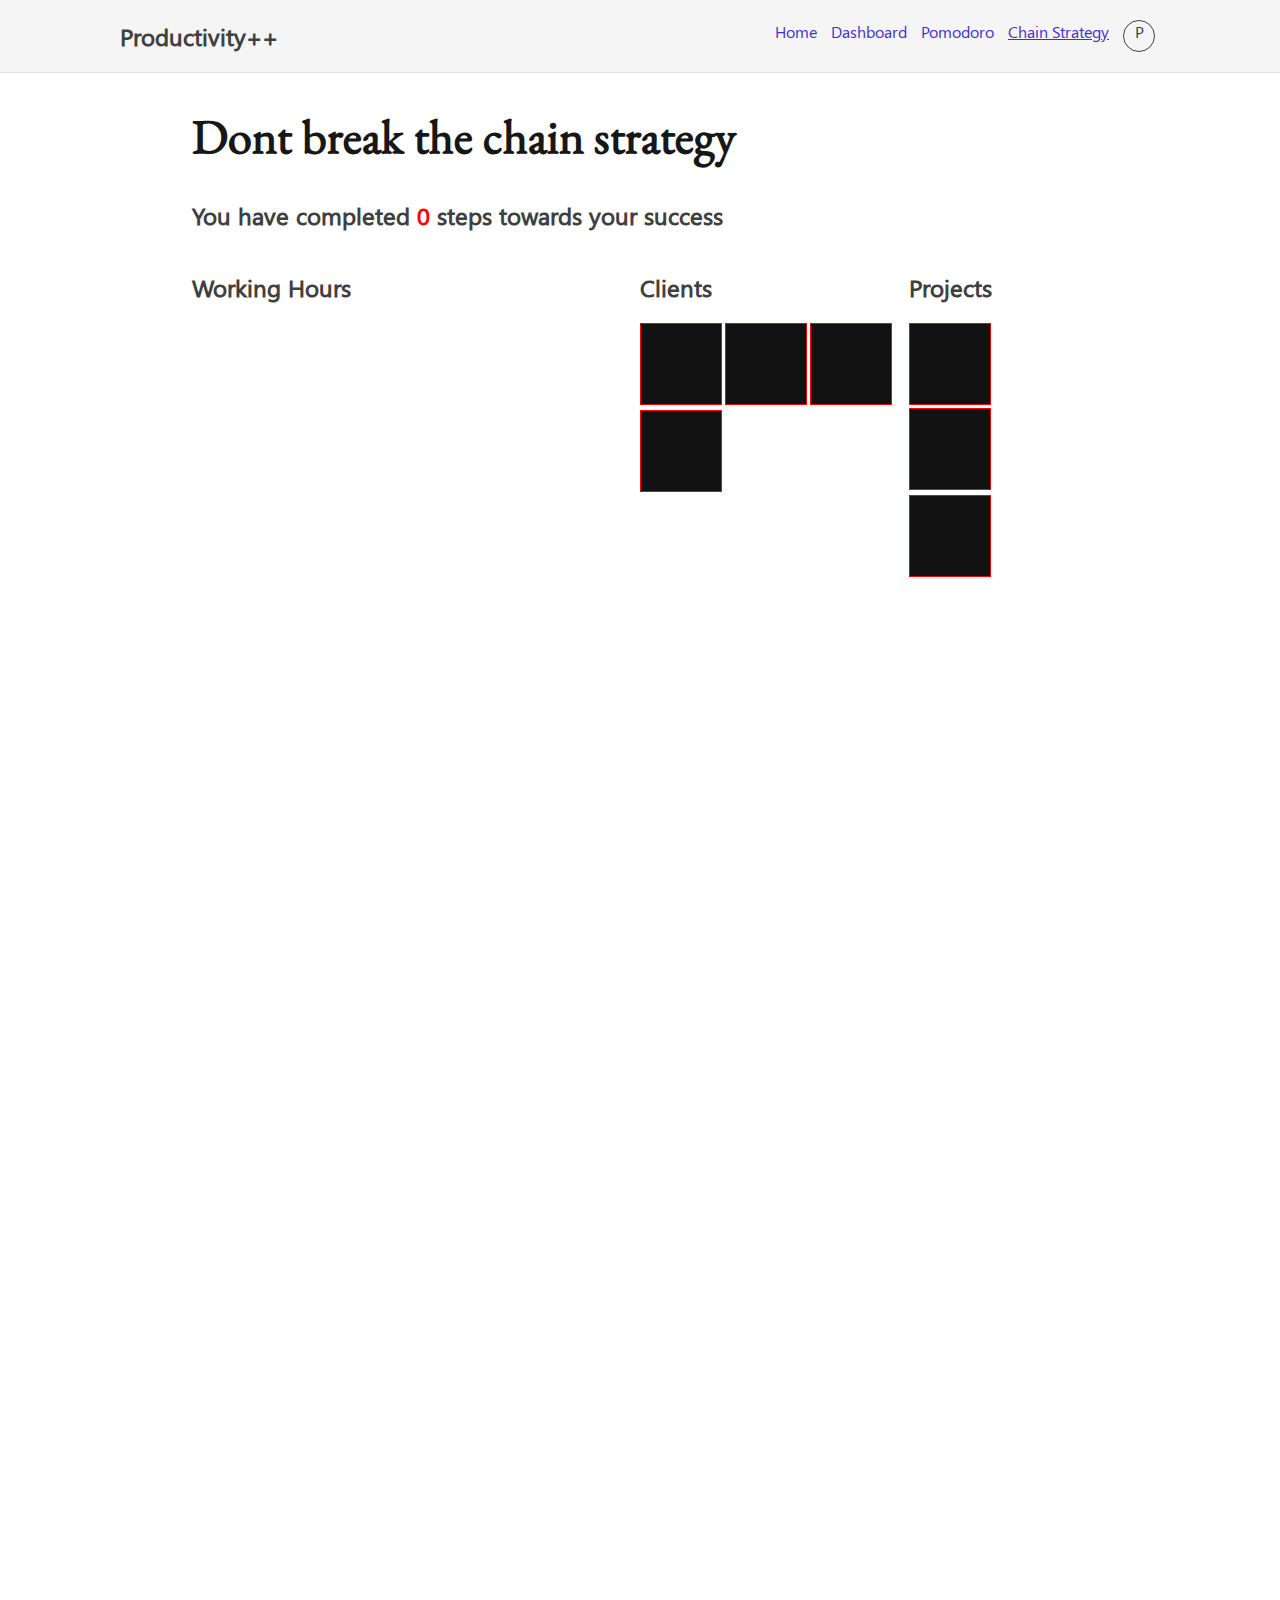
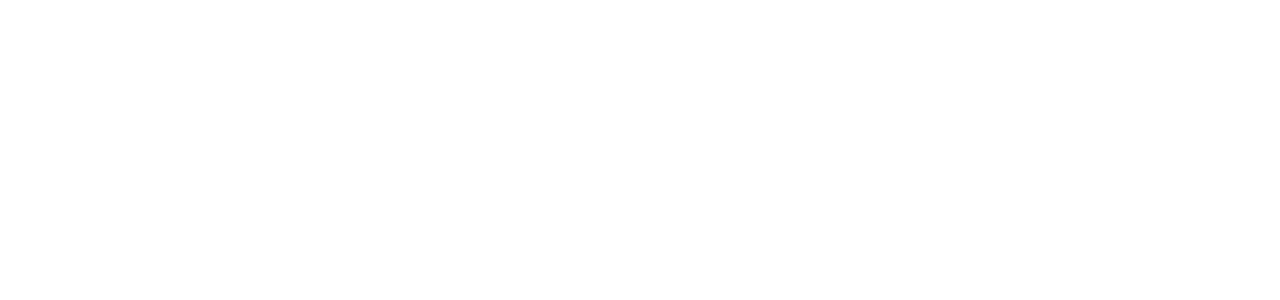
<file: other_applications/dont-break-the-chain.html>
<!DOCTYPE html>
<html lang="en">

<head>
  <meta charset="UTF-8">
  <meta name="viewport" content="width=device-width, initial-scale=1.0">
  <title>Dont Break the chain</title>
  <link rel="stylesheet" href="../static/css/general.css">
  <link rel="stylesheet" href="../static/css/chain-statergy.css">
</head>

<body>
  <header>
    <nav>
      <a href="../index.html">
        <h2>Productivity++</h2>
      </a>
      <div class="nav-links">
        <a href="../index.html">Home</a>
        <a href="../other_applications/dashboard.html">Dashboard</a>
        <a href="../other_applications/pomodoro.html">Pomodoro</a>
        <a href="../other_applications/dont-break-the-chain.html" style="text-decoration: underline;">Chain Strategy</a>
        <a href="profile.html">
          <div class="nav-profile-logo">P</div>
        </a>
      </div>
    </nav>
  </header>
  <main>

    <h1>Dont break the chain strategy</h1>
    <h2>You have completed <span id="totalWorkingHrsDisplay" style="color: red;">3</span> steps towards your success
    </h2>

    <div class="allProgressContainer">
      <section>
        <h2>Working Hours</h2>
        <section id="" class="progressContainer1">
          <!-- <div class="box done"></div>
        <div></div>
        <div></div> -->
        </section>
      </section>

      <section>
        <h2>Clients</h2>
        <section class="progressContainer2">
          <div></div>
          <div></div>
          <div></div>
          <div></div>
        </section>
      </section>
      </section>

      <section>
        <h2>Projects</h2>
        <section class="progressContainer3">
          <div></div>
          <div></div>
          <div></div>
        </section>
      </section>
    </div>

  </main>

  <script src="../static/js/storage.js"></script>
  <script>
    let progressContainer = document.querySelector('.progressContainer1')
    let a = Math.floor(totalPomoMins / 60)

    document.querySelector('#totalWorkingHrsDisplay').innerHTML = a
    for (i = 0; i < a; i++) {
      let newBox = document.createElement('div')
      newBox.innerHTML = i + 1;
      progressContainer.appendChild(newBox)
    }
  </script>
</body>

</html>
</file>
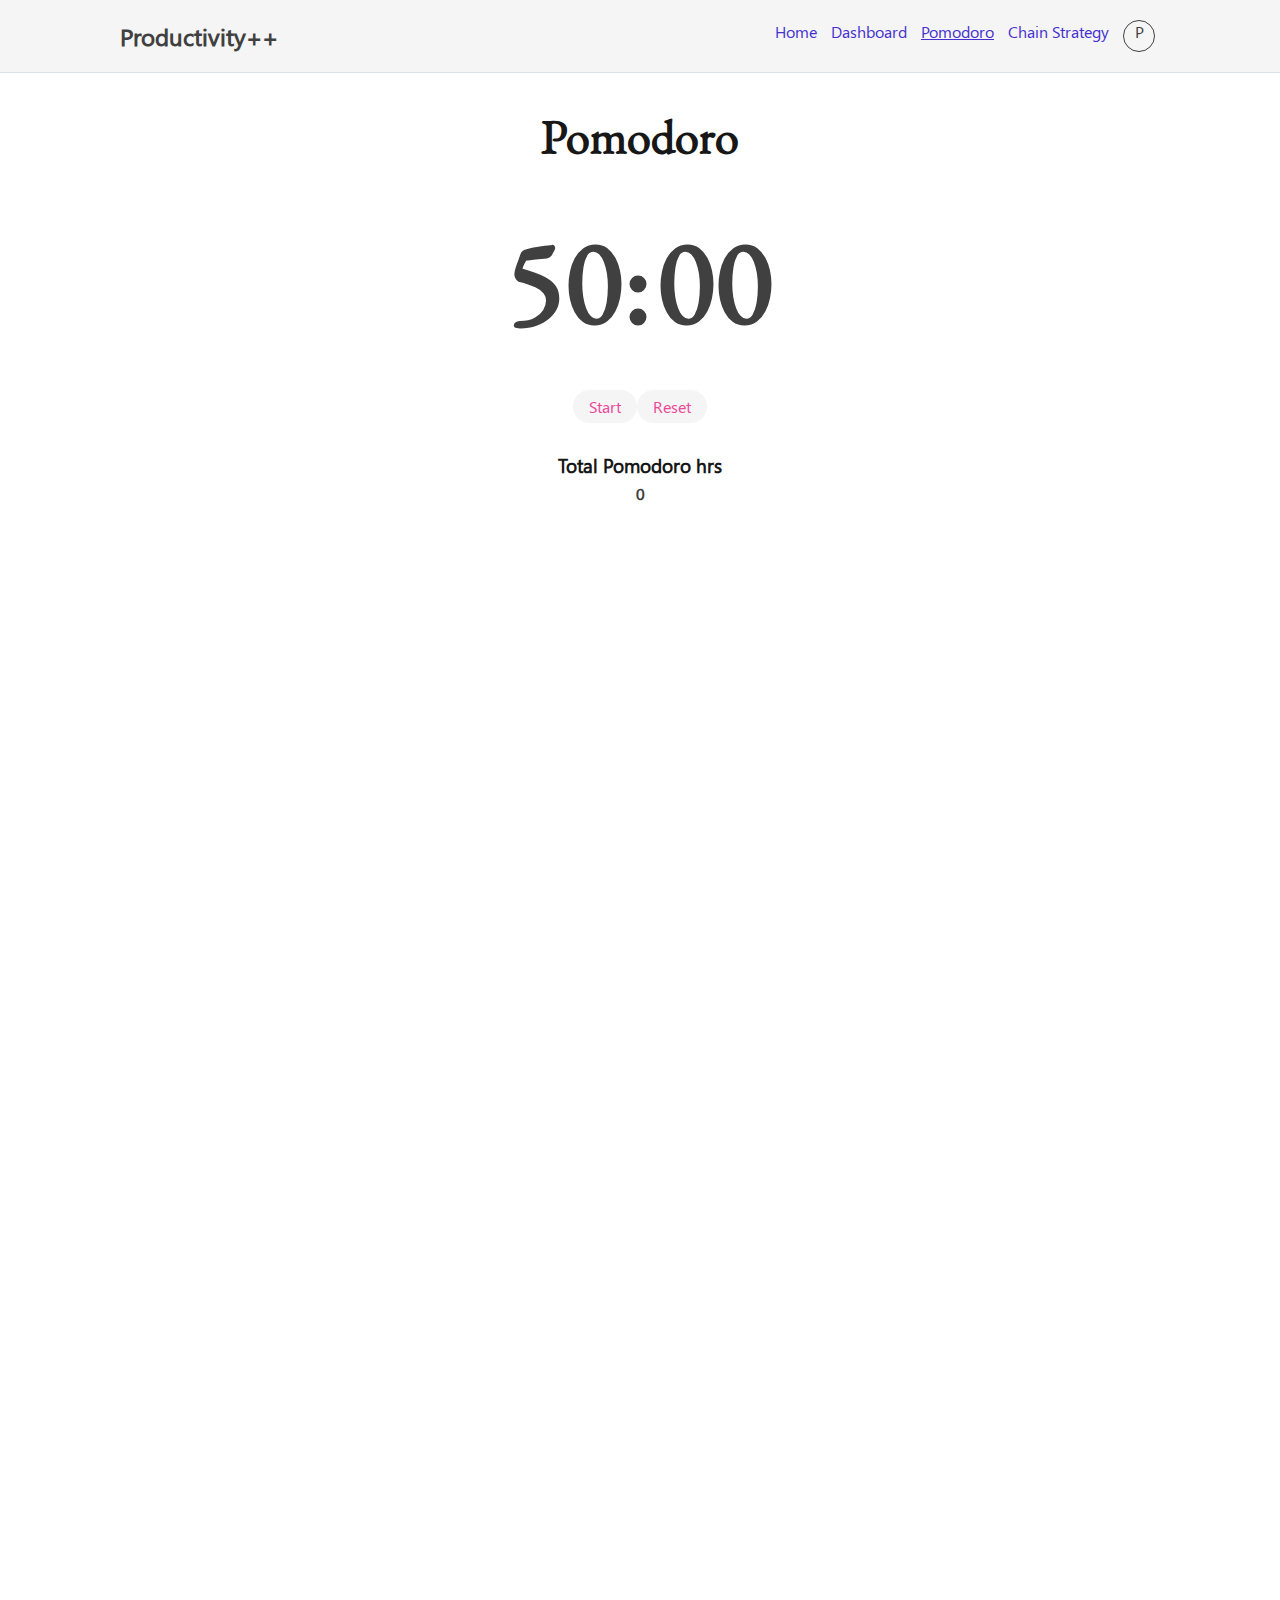
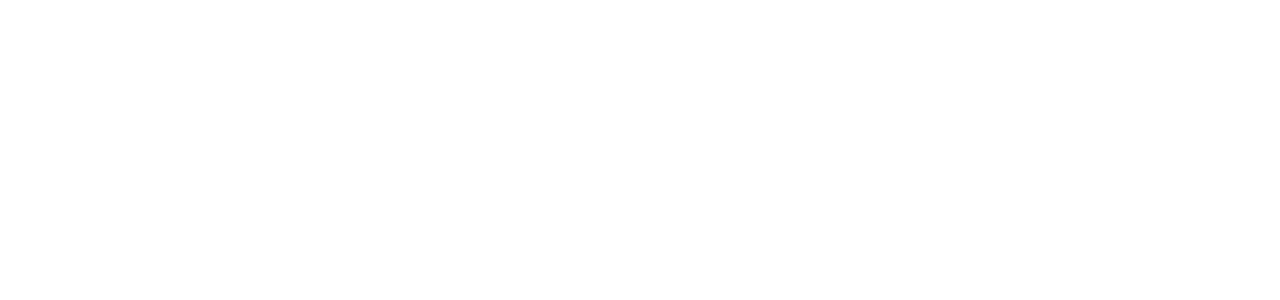
<file: other_applications/pomodoro.html>
<!DOCTYPE html>
<html lang="en">

<head>
  <meta charset="UTF-8">
  <meta name="viewport" content="width=device-width, initial-scale=1.0">
  <title>Pomodoro</title>
  <link rel="stylesheet" href="../static/css/general.css">

  <style>
    .timeContainer {
      display: flex;
      justify-content: center;
    }

    .timeContainer h1 {
      color: rgb(64, 64, 64);
      margin: 2px;
      display: inline-block;
      font-size: 120px;
    }

    .buttonContainer1 {
      display: flex;
      justify-content: center;
      margin-top: 30px;
    }

    .totalPomo {
      display: flex;
      flex-direction: column;
      /* justify-content: center; */
      align-items: center;
    }

    .totalPomo h3 {
      margin-top: 30px;
      margin-bottom: 0px;
      color: rgb(23, 23, 23);
    }

    .totalPomo h4 {
      margin-top: 5px;
    }
  </style>

</head>

<body>
  <header>
    <nav>
      <a href="../index.html">
        <h2>Productivity++</h2>
      </a>
      <div class="nav-links">
        <a href="../index.html">Home</a>
        <a href="../other_applications/dashboard.html">Dashboard</a>
        <a href="other_applications/pomodoro.html" style="text-decoration: underline;">Pomodoro</a>
        <a href="dont-break-the-chain.html">Chain Strategy</a>
        <a href="profile.html">
          <div class="nav-profile-logo">P</div>
        </a>
      </div>
    </nav>
  </header>

  <main>

    <h1 style="text-align: center;">Pomodoro</h1>

    <div class="timeContainer">
      <h1 id="minDisplay">25:</h1>
      <h1 id="secDisplay">00</h1>
    </div>

    <div class="buttonContainer1">
      <button class="basicBtn" id="startBtn">Start</button>
      <button class="basicBtn" id="resetBtn">Reset</button>
    </div>

    <div class="totalPomo">
      <h3>Total Pomodoro hrs</h3>
      <h4 id="totalPomoMinsDisplay">8 hrs</h4>
    </div>

  </main>

  <script src="../static/js/pomo.js"></script>
</body>

</html>
</file>
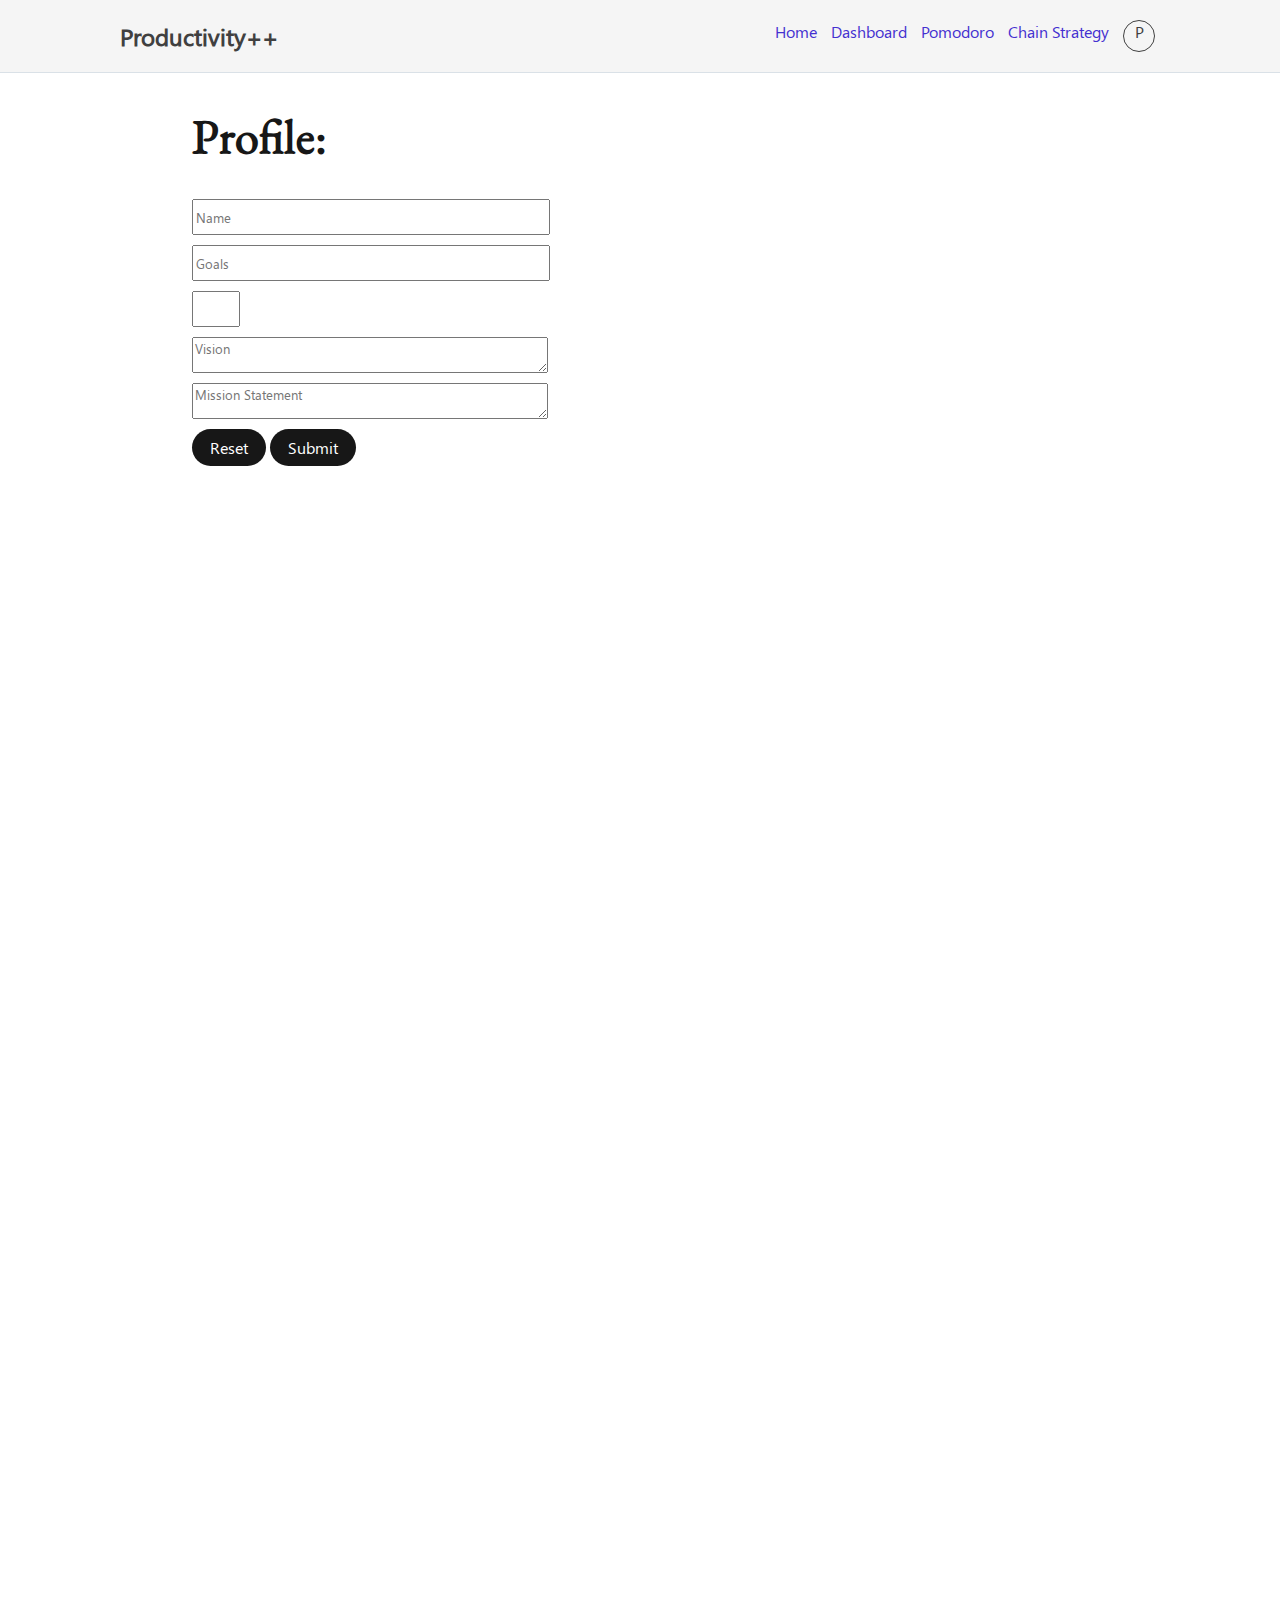
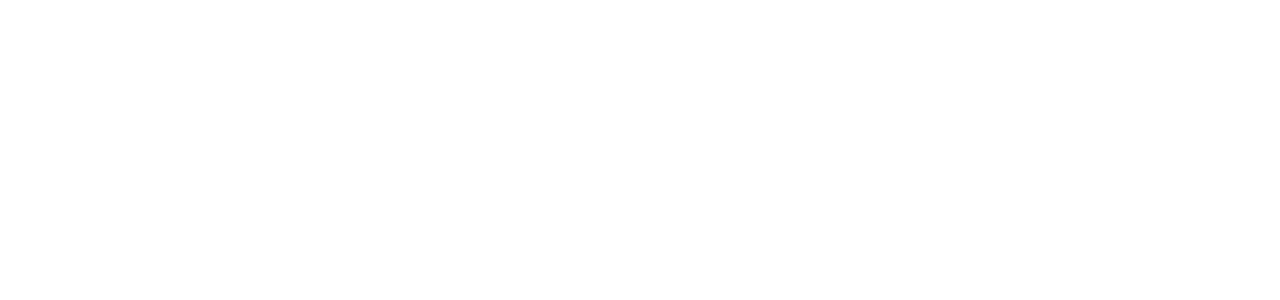
<file: other_applications/profile.html>
<!DOCTYPE html>
<html lang="en">

<head>
  <meta charset="UTF-8">
  <meta name="viewport" content="width=device-width, initial-scale=1.0">
  <title>Profile | Productivity++</title>
  <link rel="stylesheet" href="../static/css/general.css">
  <style>
    .textInput {
      width: 350px;
      height: 30px;
      margin-bottom: 10px;
      display: block;
    }

    .textInputArea {
      max-width: 350px;
      min-width: 350px;
      max-height: 100px;
      min-height: 30px;
    }

    .textInputNum {
      width: 40px;
    }
  </style>
</head>

<body>
  <header>
    <nav>
      <a href="../index.html">
        <h2>Productivity++</h2>
      </a>
      <div class="nav-links">
        <a href="../index.html">Home</a>
        <a href="../other_applications/dashboard.html">Dashboard</a>
        <a href="../other_applications/pomodoro.html">Pomodoro</a>
        <a href="../other_applications/dont-break-the-chain.html">Chain Strategy</a>
        <a href="profile.html">
          <div class="nav-profile-logo">P</div>
        </a>
      </div>
    </nav>
  </header>

  <main>
    <h1>Profile:</h1>
    <form action="" class="main-form">
      <input type="text" placeholder="Name" id="name" class="textInput" required>
      <input type="text" placeholder="Goals" id="goals" class="textInput" required>
      <input type="number" name="" value="" id="targetHours" class="textInput textInputNum" required>
      <textarea name="" cols="30" rows="10" class="textInput textInputArea" placeholder="Vision" id="visionStatement"></textarea>
      <textarea name="" id="missionStatement" cols="30" rows="10" class="textInput textInputArea"
        placeholder="Mission Statement"></textarea>

      <input type="reset" class="basicBtn2">
      <input type="Submit" class="basicBtn2">
    </form>
  </main>
  <script>

    let name = document.querySelector('#name')
    let goals = document.querySelector('#goals')
    let targetHours = document.querySelector('#targetHours')
    let visionStatement = document.querySelector('#visionStatement')
    let missionStatement = document.querySelector('#missionStatement')

    let profileDetails;
    if(!localStorage.getItem('profileDetails')){
      profileDetails = {}
      localStorage.setItem('profileDetails',JSON.stringify(profileDetails))
    }
    else{
      profileDetails = JSON.parse(localStorage.getItem('profileDetails'))
      name.value = profileDetails.name
      goals.value = profileDetails.goals
      console.log('the type of hours fetch from local storage is', typeof Number(profileDetails.targetHours), Number(profileDetails.targetHours))
      targetHours.value = profileDetails.targetHours
      visionStatement.value = profileDetails.visionStatement
      missionStatement.value = profileDetails.missionStatement
    }
    

    document.querySelector('form').addEventListener('submit', () => {
      profileDetails.name = document.querySelector('#name').value
      profileDetails.goals = document.querySelector('#goals').value
      profileDetails.targetHours = document.querySelector('#targetHours').value
      profileDetails.visionStatement = document.querySelector('#visionStatement').value
      profileDetails.missionStatement = document.querySelector('#missionStatement').value

      console.log(profileDetails)
      localStorage.setItem('profileDetails',JSON.stringify(profileDetails))
      alert('Submitted')
      return true
    })
  </script>
</body>

</html>
</file>
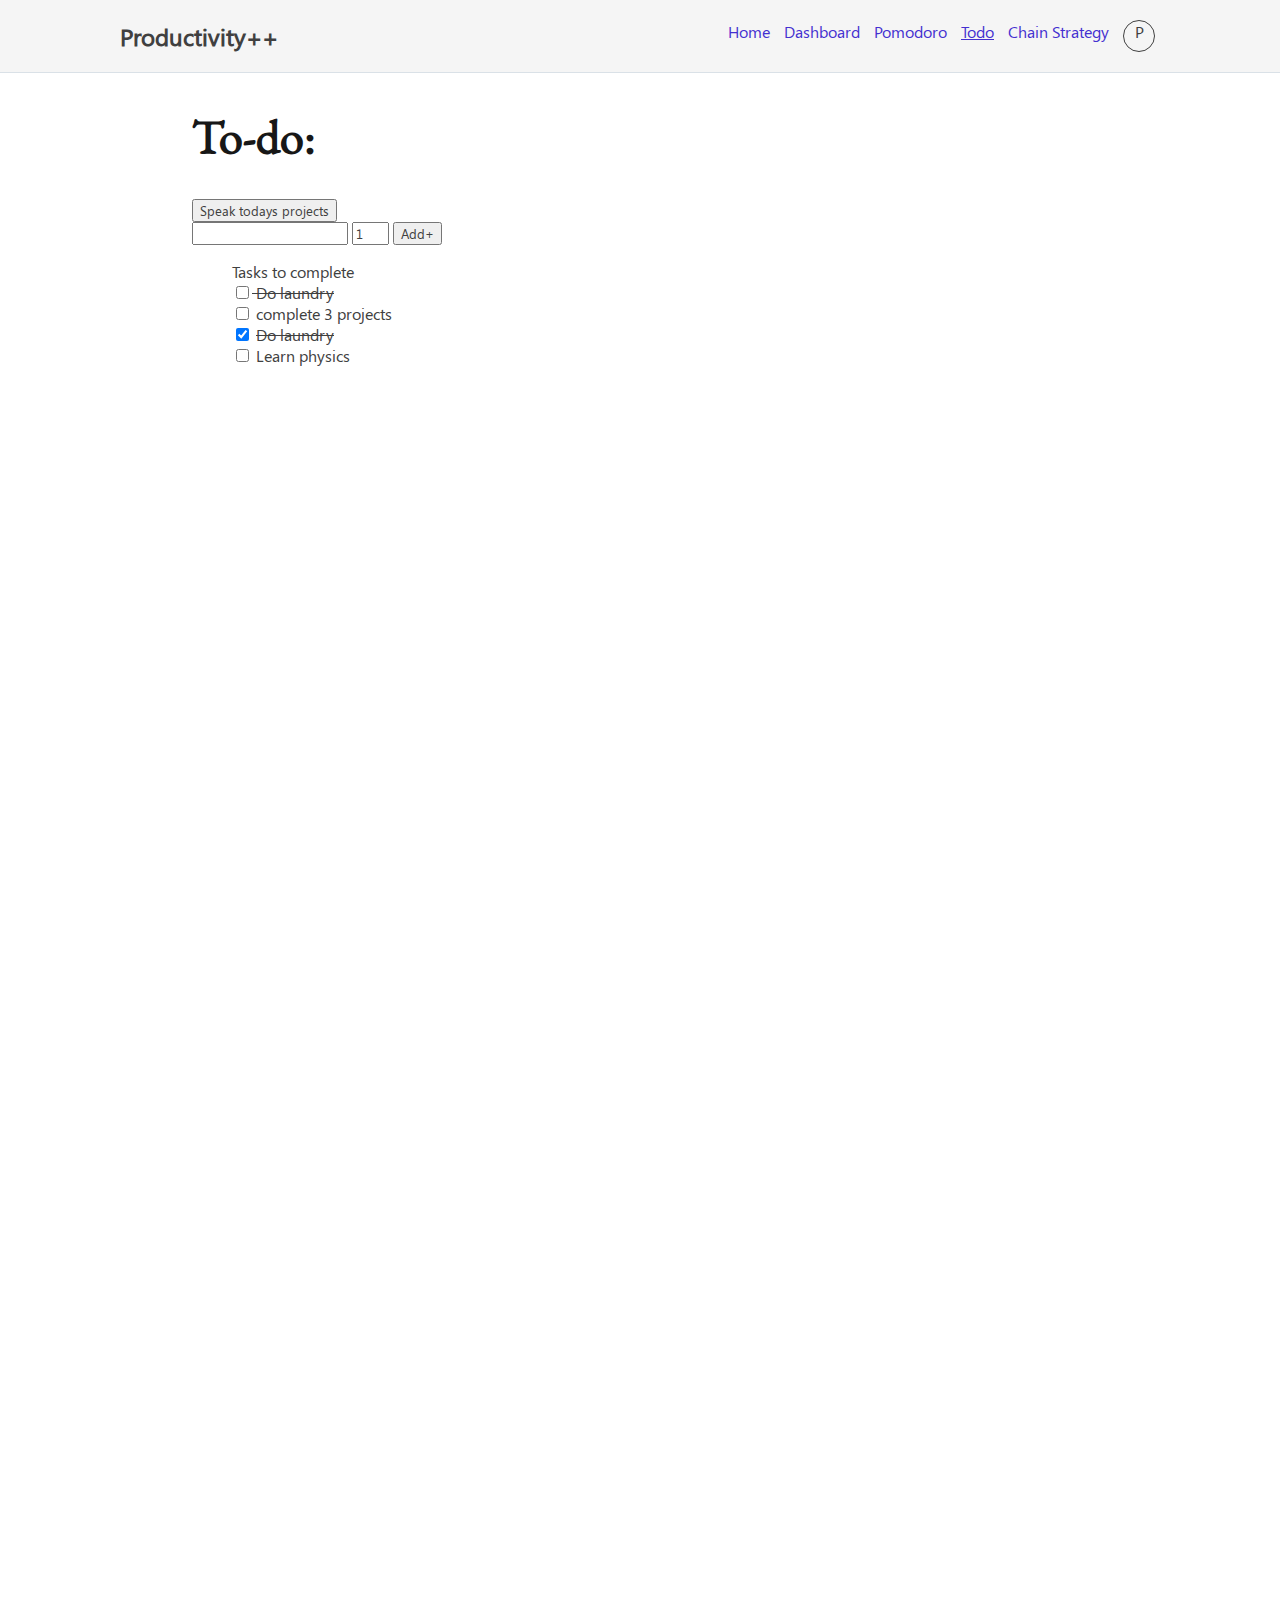
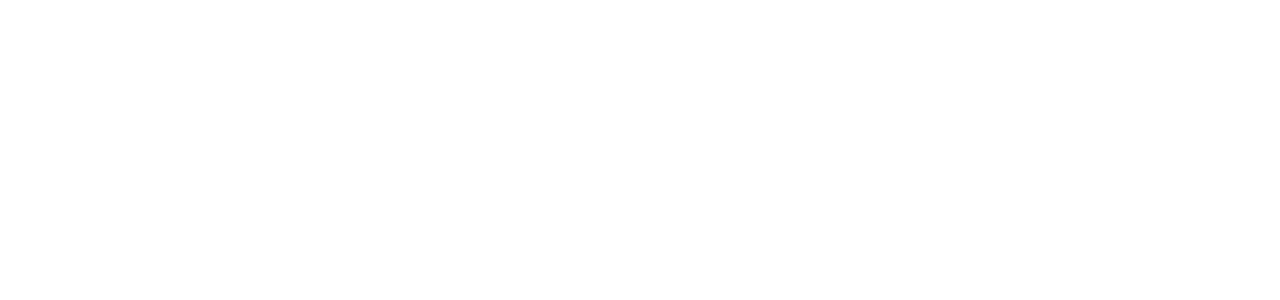
<file: other_applications/todo.html>
<!DOCTYPE html>
<html lang="en">

<head>
  <meta charset="UTF-8">
  <meta name="viewport" content="width=device-width, initial-scale=1.0">
  <title>Todo</title>
  <link rel="stylesheet" href="../static/css/general.css">
  <link rel="stylesheet" href="../static/css/todo.css">
  <style>
    li {
      color: gray;
      list-style-type: none;
      /* list-style-image: 🎯; */
    }
  </style>

</head>

<body>
  <header>
    <nav>
      <a href="../index.html">
        <h2>Productivity++</h2>
      </a>
      <div class="nav-links">
        <a href="../index.html">Home</a>
        <a href="dashboard.html">Dashboard</a>
        <a href="pomodoro.html">Pomodoro</a>
        <a href="todo.html" style="text-decoration: underline;">Todo</a>
        <a href="dont-break-the-chain.html">Chain Strategy</a>
        <a href="profile.html">
          <div class="nav-profile-logo">P</div>
        </a>
      </div>
    </nav>
  </header>

  <main>
    <h1>To-do:</h1>
    <button onclick="tellTodayTask()">Speak todays projects</button>
    <br>
    <input id="taskInput" type="text">
    <input id="priorityInput" type="number" value="1" max="3" min="1" name="" id="">
    <input id="submitInput" type="submit" value="Add+">

    <section class="todosContainer">
      <ul>
        Tasks to complete
        <li>
          <label for="c1" class="todo_completed">
            <!-- <span class="">Do laundry</span> -->
            <input type="checkbox" name="task1" id="c1">
            Do laundry
          </label>
        </li>
      </ul>
    </section>

  </main>

  <script src="../static/js/speech.js"></script>
  <script src="../static/js/todo.js"></script>


</body>

</html>
</file>
<file: static/css/general.css>
/* Style ref= "https://technotrampoline.com" */

@font-face {
  font-family: 'EB Garamond';
  src: url(../fonts/EBGaramond-Regular.ttf);
}

@font-face {
  font-family: 'Segoe UI';
  src: url(../fonts/Segoe\ UI.ttf);
}

@font-face {
  font-family: 'Segoe UI Bold';
  src: url(../fonts/Segoe\ UI\ Bold.ttf);
}

* {
  font-family: 'Segoe UI', serif;
  color: rgb(64, 64, 64);
}

h1 {
  font-family: 'EB Garamond', serif;
  font-size: 48px;
  color: rgb(23, 23, 23);
}

body {
  margin: 0px;
  position: relative;
  height: 100vh;
  padding-bottom: 1000px;


}

main {
  padding: 0px 15%;
}

.month-progress-container h1 {
  margin: 0px;
}

/* .month-progress-container button {
  color: rgb(23, 23, 23);
  padding: 3px 5px;
  border-radius: 20px;
  border: 1px solid rgb(23, 23, 23);
} */


.basicBtn {
  background-color: rgb(245, 245, 245);
  color: rgb(236, 72, 153);
  border: none;
  padding: 6px 16px;
  font-size: 16px;
  border-top-left-radius: 9999px;
  border-bottom-left-radius: 9999px;
  border-top-right-radius: 9999px;
  border-bottom-right-radius: 9999px;
}

.basicBtn:hover {
  color: rgb(64, 64, 64);
  background-color: white;
  border: 1px solid rgb(245, 245, 245);
  box-shadow: 4px 5px 20px rgba(236, 72, 154, 0.5);

}

.basicBtn2 {
  background-color: rgb(23, 23, 23);
  color: white;
  border: none;
  padding: 8px 18px;
  font-size: 16px;
  border-top-left-radius: 9999px;
  border-bottom-left-radius: 9999px;
  border-top-right-radius: 9999px;
  border-bottom-right-radius: 9999px;
}


.basicBtn2:hover {
  color: rgb(23, 23, 23);
  background-color: white;
  border: 1px solid rgb(23, 23, 23);
  box-shadow: 2px 2px 5px rgb(23, 23, 23);
}

a {
  color: rgb(68, 48, 208);
  text-decoration: none;
  /* font-family: 'Segoe UI Bold'; */
}

/* NAVIGATION */

header {
  padding: 0px;
  position: relative;
}

nav {
  display: flex;
  justify-content: space-between;

  align-items: center;
  padding: 0px;
  border-bottom: 1px solid rgb(218, 225, 231);
  background-color: rgb(245, 245, 245);
  padding: 0px 120px;

}

.nav-links a {
  margin: 0px 5px;
}

.nav-profile-logo {
  width: 30px;
  height: 30px;
  /* background-color: rgb(64, 64, 64); */
  border: 1px solid rgb(64, 64, 64);
  border-radius: 50%;
  display: inline-block;
  text-align: center;

}

.nav-company-logo {
  width: 30px;
  display: inline-block;
  margin-bottom: -5px;
}

/* .left-nav-container{
  display: flex;
  align-items: center;

} */

.left-nav-container h2 {
  display: inline-block;
  /* margin: 0px; */
}

.nav-links-mobile {
  display: none;
}

/* Assitant  */
.assistant_container {
  /* background-color: rgb(23, 23, 23); */
  width: 30px;
  height: 30px;

  overflow: hidden;

}

.assistant_container:hover {
  box-shadow: 0px 0px 20px rgb(23, 23, 23);
}

.assistant_container div {
  width: 10%;
  height: 90%;
  background-color: rgb(23, 23, 23);
}

.assistant_container div:hover{
  animation: wave1 1s ease infinite;
  
}

.assistant_container div:nth-of-type(odd) {
  width: 10%;
  height: 50%;
  background-color: rgb(23, 23, 23);
}


.assistantContainer{
  position: fixed;
  right: 20px;
  bottom: 20px;
  display: flex;
}


@media (max-width: 426px) {
  /* Nav */

  nav {
    padding: 0px 10px;
  }

  .nav-links-mobile {
    display: block;
  }

  .nav-links {
    display: none;
  }

}


/* Animations */
@keyframes wave1 {
  0% {
    height: 20%;

  }

  20% {
    height: 50%;
  }

  /* 40% {} */

  60% {
    height: 90%;

  }

  80% {
    height: 50%;

  }
  95% {
    height: 100%;

  }
  100% {
    height: 0%;

  }
}


/* wave visuals */

@keyframes quiet {
  25%{
    transform: scaleY(.6);
  }
  50%{
    transform: scaleY(.4);
  }
  75%{
    transform: scaleY(.8);
  }
}

@keyframes normal {
  25%{
    transform: scaleY(1);
  }
  50%{
    transform: scaleY(.4);
  }
  75%{
    transform: scaleY(.6);
  }
}
@keyframes loud {
  25%{
    transform: scaleY(1);
  }
  50%{
    transform: scaleY(.4);
  }
  75%{
    transform: scaleY(1.2);
  }
}
.waveContainer{
  display: flex;
  justify-content: center;
  /* background: black; */
  margin: 0;padding: 0;
  align-items: center;
  height: 40px;
  width: 40px;
  border-radius: 50%;
  object-fit: contain;
  object-position: center;
  border: 1px solid rgb(23, 23, 23);
  align-items: center;
}

.boxContainer{
  display: flex;
  justify-content: space-between;
  /* height: 64px; */
  height: 90%;
  --boxSize: 3px;
  --gutter: 2px;
  width: calc((var(--boxSize) + var(--gutter)) * 5);
}

.box{
  transform: scaleY(.4);
  height: 100%;
  width: var(--boxSize);
  background: rgb(17, 24, 39);
  animation-duration: 1.2s;
  animation-timing-function: ease-in-out;
  animation-iteration-count: infinite;
  border-radius: 8px;
}

/*

.box1{
  animation-name: quiet;
}

.box2{
  animation-name: normal;
}

.box3{
  animation-name: quiet;
}

.box4{
  animation-name: loud;
}

.box5{
  animation-name: quiet;
} 
*/
</file>
<file: static/css/chain-statergy.css>
.allProgressContainer{
  display: grid;
  grid-template-columns: 50% 30% 20%;
}

/* .allProgressContainer section{
  background-color: red;
  width: 100px;
  height: 300px;
} */

.progressContainer1 {
  display: grid;
  /* grid-template-columns:80px 80px  80px 80px  80px 80px  80px  80px  80px  80px  80px ; */
  grid-template-columns: 80px  80px  80px  80px  80px ;
  column-gap: 5px;
  row-gap: 5px;
  /* margin-top: 50px; */
}

.progressContainer1 div,
.progressContainer2 div,
.progressContainer3 div
{
  background-color: rgb(18, 18, 18);
  border: 1px solid red;
  height: 80px ;
  width: 80px ;
  font-size: 35px;
  color: white;
  text-align: center;
  justify-items: center;
}


/* CLIENT APPROCH */
.progressContainer2 {
  display: grid;
  /* grid-template-columns:80px 80px  80px 80px  80px 80px  80px  80px  80px  80px  80px ; */
  grid-template-columns: 80px 80px 80px ;
  column-gap: 5px;
  row-gap: 5px;
  /* margin-top: 50px; */
}



/* Projects Pomodoro */
.progressContainer3 {
  display: grid;
  /* grid-template-columns:80px 80px  80px 80px  80px 80px  80px  80px  80px  80px  80px ; */
  grid-template-rows:  80px ;
  column-gap: 5px;
  row-gap: 5px;
  /* margin-top: 50px; */
}
</file>
<file: static/css/todo.css>
.todo_completed{
  text-decoration: line-through;
}
</file>
